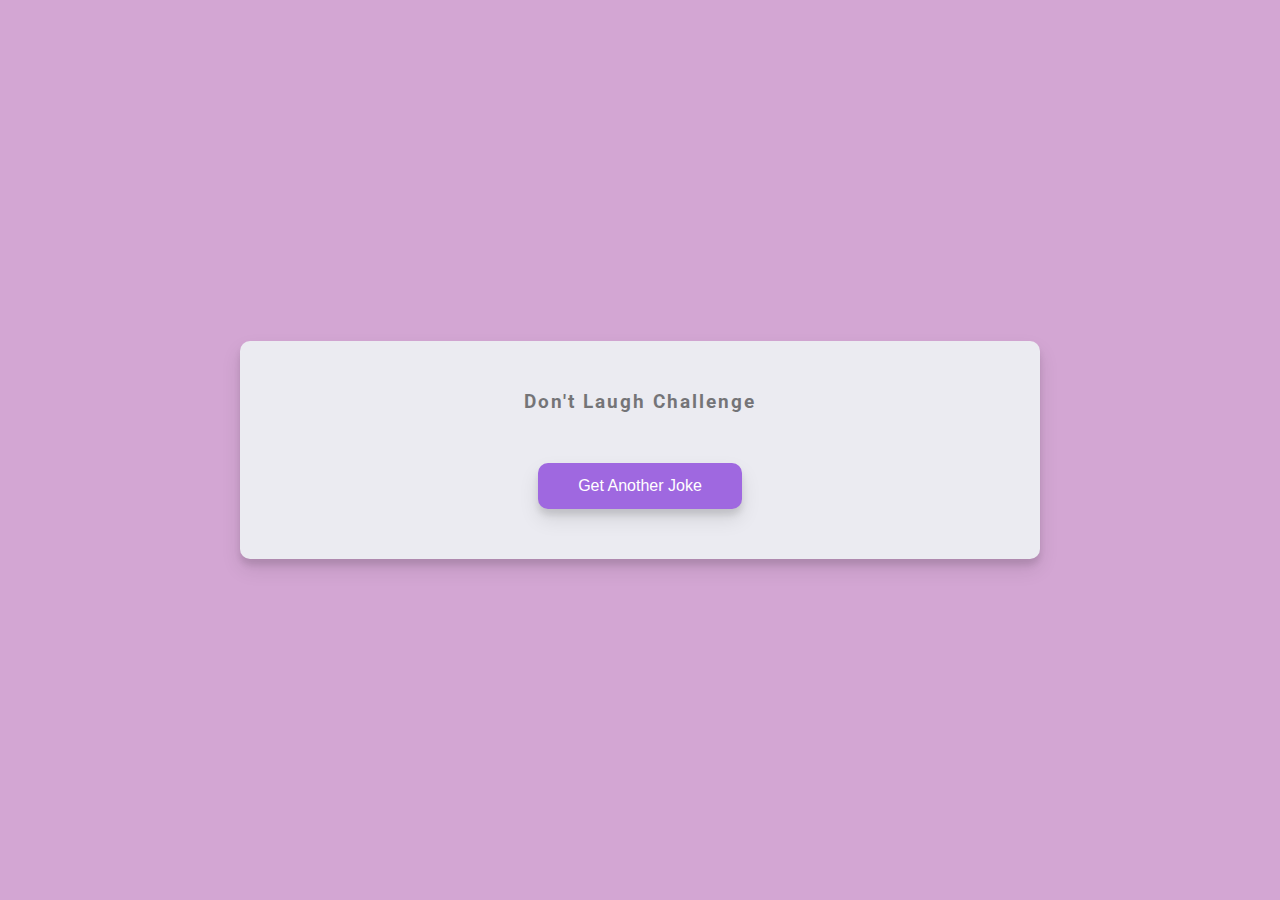
<file: Dad Jokes/index.html>
<!DOCTYPE html>
<html lang="en">
  <head>
    <meta charset="UTF-8" />
    <meta name="viewport" content="width=device-width, initial-scale=1.0" />
    <link rel="stylesheet" href="/Dad Jokes/style.css" />
    <title>Dad Jokes</title>
  </head>
  <body>
    <div class="container">
      <h3>Don't Laugh Challenge</h3>
      <div class="joke" id="joke"></div>
      <button id="jokebtn" class="btn">Get Another Joke</button>
    </div>

    <script src="/Dad Jokes/script.js"></script>
  </body>
</html>
</file>
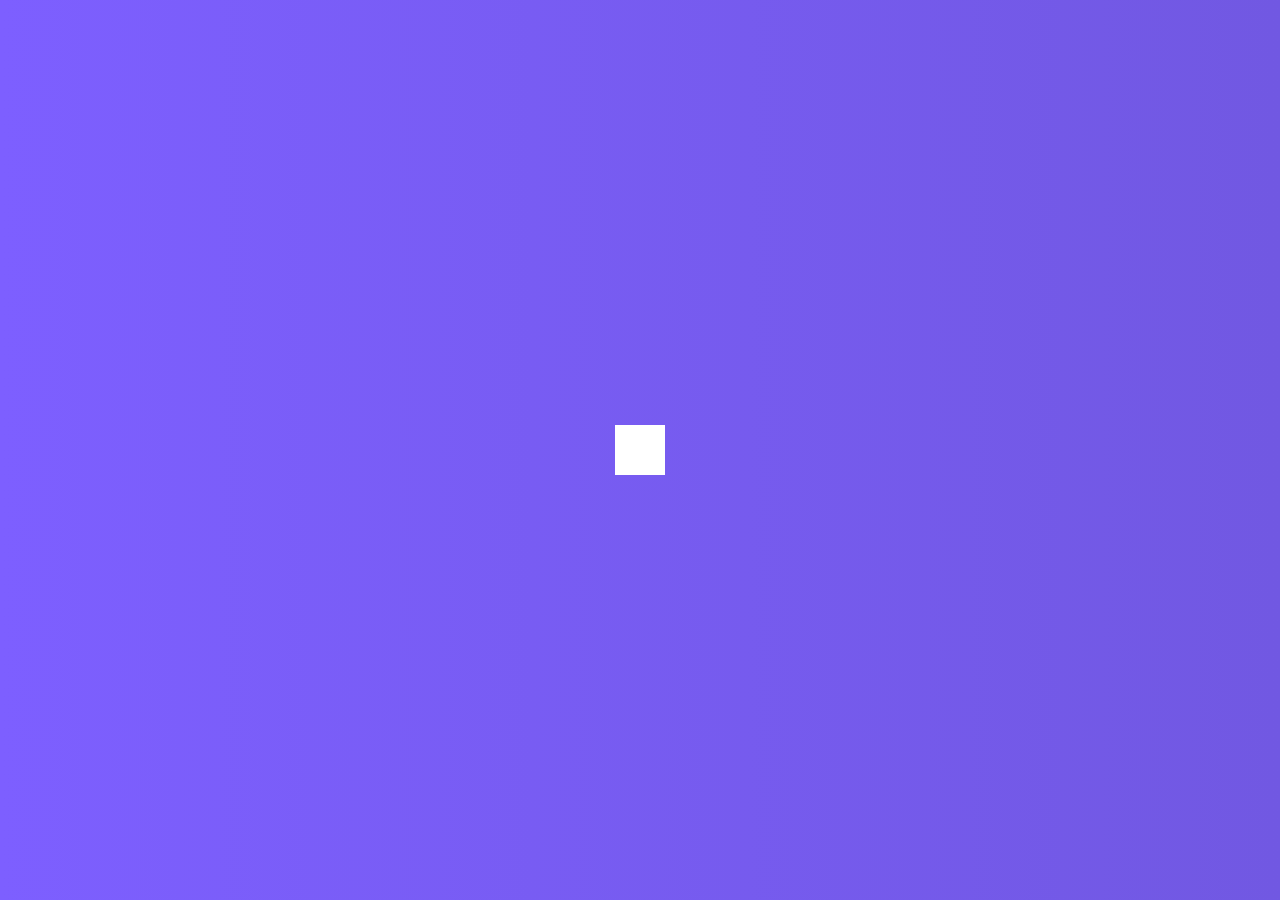
<file: Hidden search widget/index.html>
<!DOCTYPE html>
<html lang="en">
  <head>
    <meta charset="UTF-8" />
    <meta name="viewport" content="width=device-width, initial-scale=1.0" />
    <link
      rel="stylesheet"
      href="https://cdnjs.cloudflare.com/ajax/libs/font-awesome/5.15.2/css/all.min.css"
      integrity="sha512-HK5fgLBL+xu6dm/Ii3z4xhlSUyZgTT9tuc/hSrtw6uzJOvgRr2a9jyxxT1ely+B+xFAmJKVSTbpM/CuL7qxO8w=="
      crossorigin="anonymous"
    />
    <link rel="stylesheet" href="/Hidden search widget/style.css" />
    <title>Project starter</title>
  </head>
  <body>
    <div class="search">
      <input type="text" class="input" placeholder="Search..." />
      <button class="btn">
        <i class="fas fa-search"></i>
      </button>
    </div>
    <script src="/Hidden search widget/script.js"></script>
  </body>
</html>
</file>
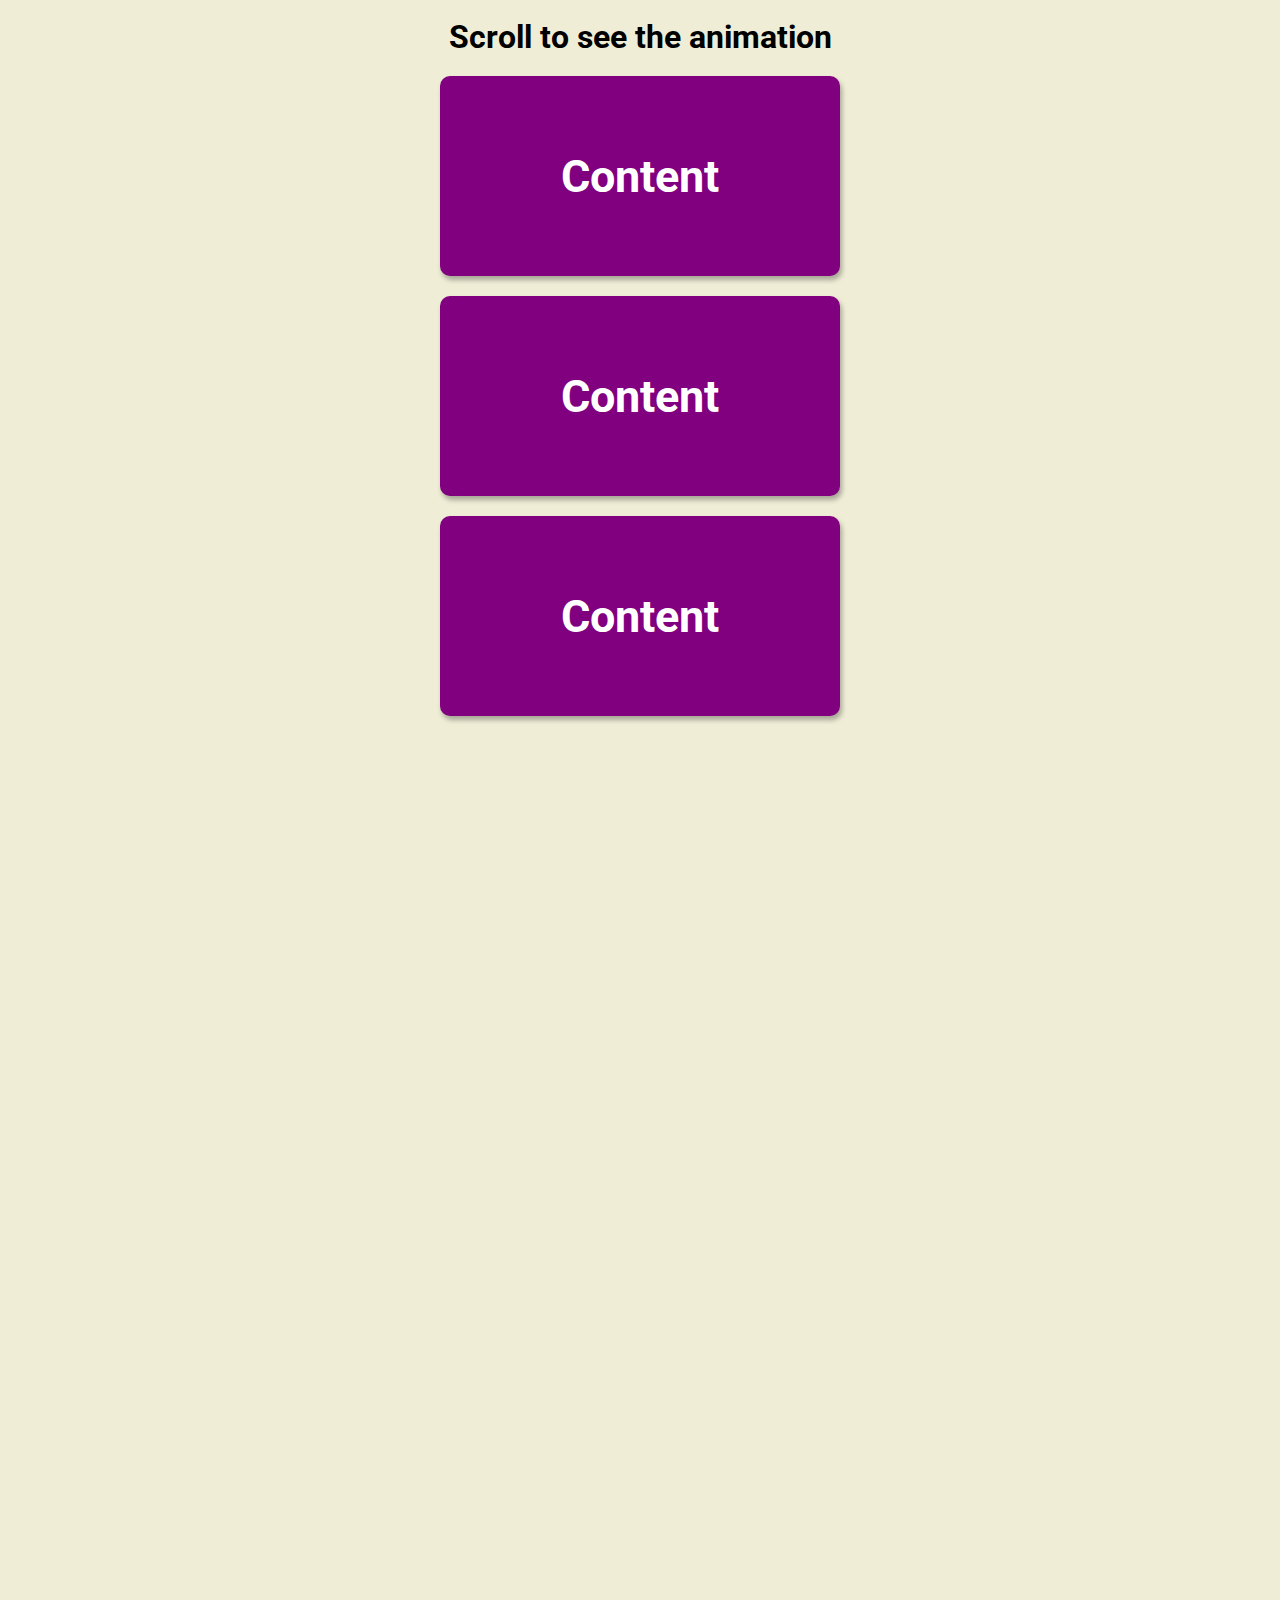
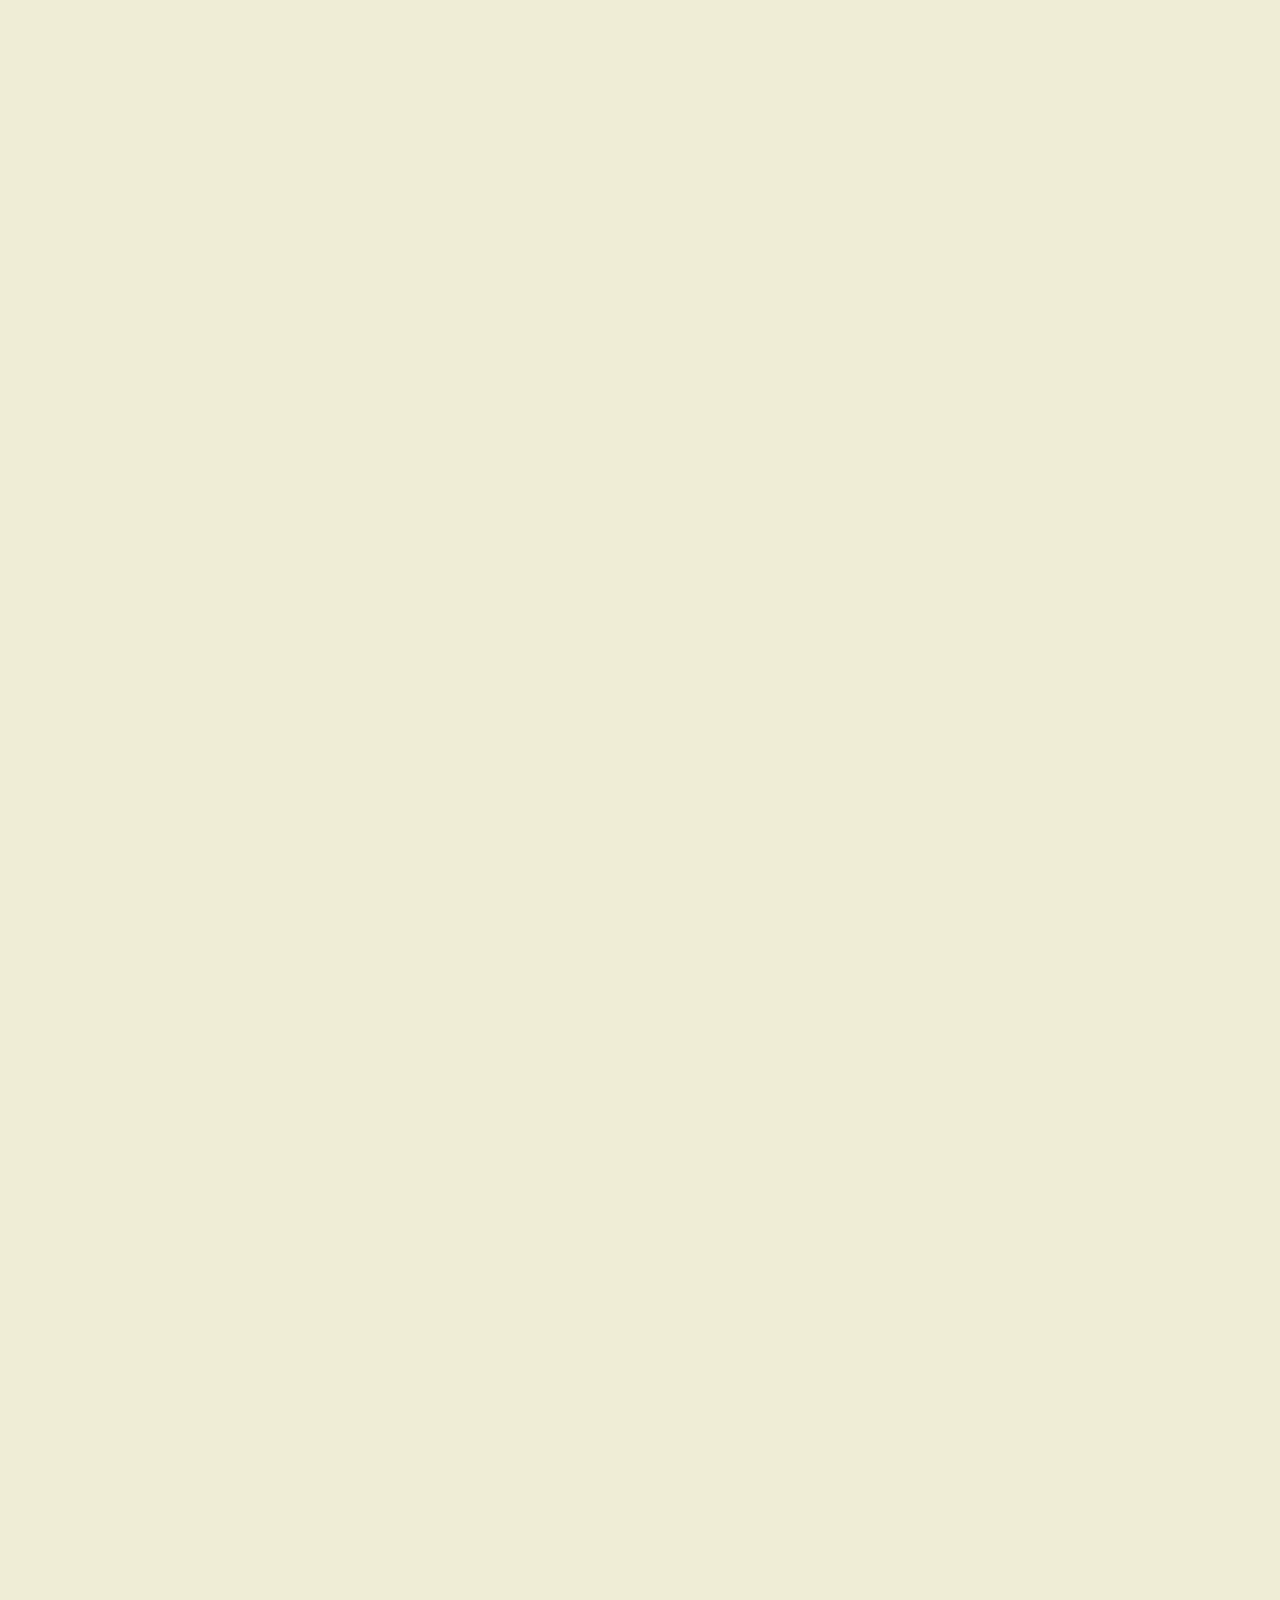
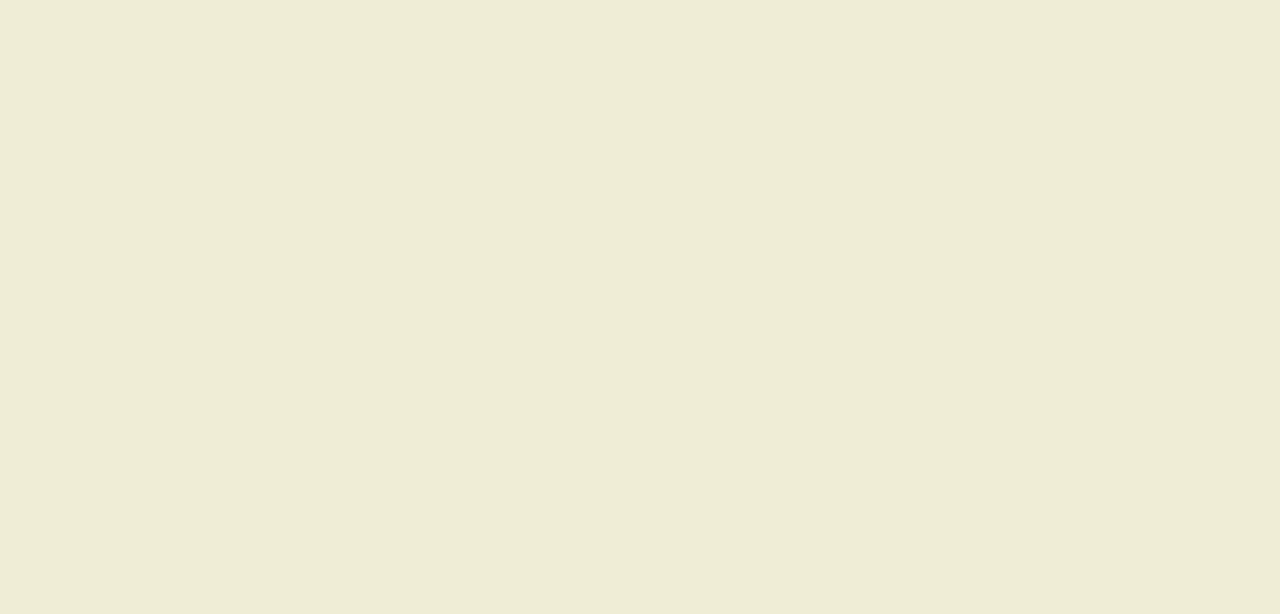
<file: Scrolling animation/index.html>
<!DOCTYPE html>
<html lang="en">
<head>
    <meta charset="UTF-8">
    <meta name="viewport" content="width=device-width, initial-scale=1.0">
    <link rel="stylesheet" href="/Scrolling animation/style.css">
    <title>Scroll Animationr</title>
</head>
<body>
    <h1>Scroll to see the animation</h1>
    <div class="box"><h2>Content</h2></div>
    <div class="box"><h2>Content</h2></div>
    <div class="box"><h2>Content</h2></div>
    <div class="box"><h2>Content</h2></div>
    <div class="box"><h2>Content</h2></div>
    <div class="box"><h2>Content</h2></div>
    <div class="box"><h2>Content</h2></div>
    <div class="box"><h2>Content</h2></div>
    <div class="box"><h2>Content</h2></div>
    <div class="box"><h2>Content</h2></div>
    <div class="box"><h2>Content</h2></div>
    <div class="box"><h2>Content</h2></div>
    <div class="box"><h2>Content</h2></div>
    <div class="box"><h2>Content</h2></div>
    <div class="box"><h2>Content</h2></div>
    <div class="box"><h2>Content</h2></div>
    <div class="box"><h2>Content</h2></div>

    <script src="/Scrolling animation/script.js"></script>
</body>
</html>
</file>
<file: Dad Jokes/style.css>
@import url('https://fonts.googleapis.com/css2?family=Roboto:wght@400;700&display=swap');

* {
  box-sizing: border-box;
}

body {
  background: rgb(211, 166, 211);
  font-family: 'Roboto', sans-serif;
  display: flex;
  flex-direction: column;
  align-items: center;
  justify-content: center;
  height: 100vh;
  margin: 0;
  padding: 20px;
  overflow: hidden;
}

.container {
  border-radius: 10px;
  background: rgb(235, 235, 241);
  box-shadow: 0 10px 20px rgba(0, 0, 0, 0.1), 0 6px 6px rgba(0, 0, 0, 0.1);
  padding: 50px 20px;
  text-align: center;
  max-width: 100%;
  width: 800px;
}

h3 {
  margin: 0;
  opacity: 0.5;
  letter-spacing: 2px;
}

.joke {
  font-size: 30px;
  letter-spacing: 1px;
  line-height: 40px;
  margin: 50px auto;
  max-width: 600px;
}

.btn {
  background: #9f68e0;
  border: 0;
  color: #fff;
  border-radius: 10px;
  box-shadow: 0 10px 20px rgba(0, 0, 0, 0.1), 0 6px 6px rgba(0, 0, 0, 0.1);
  padding: 14px 40px;
  font-size: 16px;
  cursor: pointer;
}

.btn:active{
  transform: scale(0.98);
}

.btn:focus {
  outline: 0;
}
</file>
<file: Hidden search widget/style.css>
@import url('https://fonts.googleapis.com/css2?family=Roboto:wght@400;700&display=swap');

* {
  box-sizing: border-box;
}

body {
  background-image: linear-gradient(90deg, #7d5fff, #7158e2);
  font-family: 'Roboto', sans-serif;
  margin: 0;
  padding: 0;
  display: flex;
  align-items: center;
  justify-content: center;
  height: 100vh;
  overflow: hidden;
}

.search {
  position: relative;
  height: 50px;
}

.search .input {
  background: #fff;
  border: 0;
  font-size: 18px;
  padding: 15px;
  height: 50px;
  width: 50px;
  transition: width 0.3s ease;
}

.btn {
  background: #fff;
  border: 0;
  cursor: pointer;
  font-size: 24px;
  position: absolute;
  top: 0;
  left: 0;
  height: 50px;
  width: 50px;
  transition: transform 0.3s ease;
}

.btn:focus,
.input:focus {
  outline: none;
}

.search.active .input {
  width: 200px;
}

.search.active .btn {
  transform: translateX(198px);
}
</file>
<file: Scrolling animation/style.css>
@import url('https://fonts.googleapis.com/css2?family=Roboto:wght@400;700&display=swap');

* {
  box-sizing: border-box;
}

body {
  background: #efedd6;
  font-family: 'Roboto', sans-serif;
  display: flex;
  flex-direction: column;
  align-items: center;
  justify-content: center;
  overflow-x: hidden;
}

h1 {
  margin: 10px;
}

.box {
  background: purple;
  color: #fff;
  display: flex;
  align-items: center;
  justify-content: center;
  width: 400px;
  height: 200px;
  margin: 10px;
  border-radius: 10px;
  box-shadow: 2px 4px 5px rgba(0, 0, 0, 0.3);
  transform: translateX(400%);
  transition: transform 0.4s ease;
}

.box h2 {
  font-size: 45px;
}

.box:nth-of-type(even) {
  transform: translateX(-400%);
}

.box.show {
  transform: translateX(0);
}
</file>
